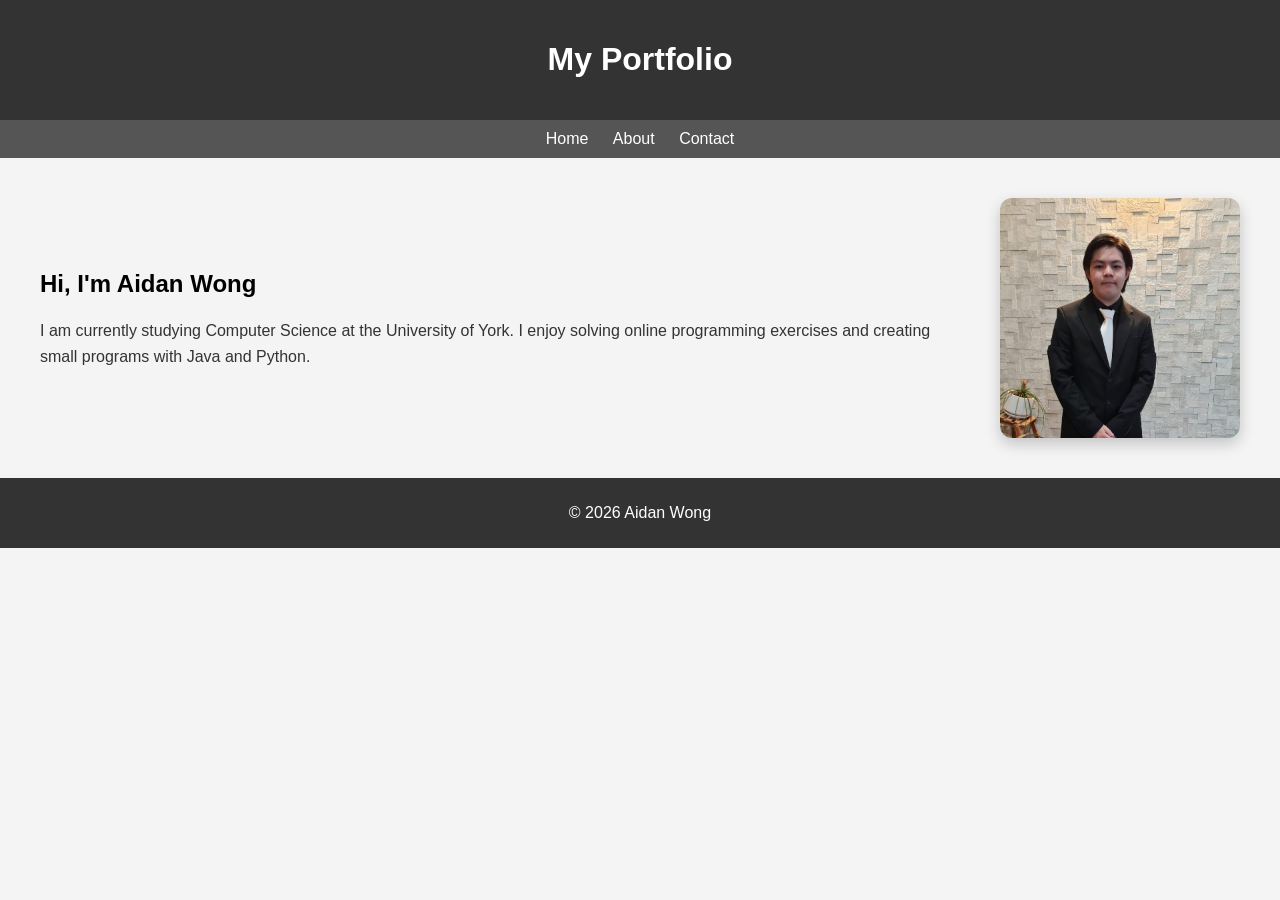
<file: index.html>
<!DOCTYPE html>
<html>
<head>
  <title>My Portfolio</title>
  <link rel="stylesheet" href="style.css">
</head>
<body>

<header>
  <h1>My Portfolio</h1>
</header>

<nav>
  <a href="index.html">Home</a>
  <a href="about.html">About</a>
  <a href="contact.html">Contact</a>
</nav>

<section class="hero">

  <div class="hero-text">
    <h2>Hi, I'm Aidan Wong</h2>
    <p>
      I am currently studying Computer Science at the University of York.
      I enjoy solving online programming exercises and creating small programs with Java and Python.
    </p>
  </div>

  <img src="profile.jpeg" alt="Profile picture" class="hero-img">

</section>

<footer>
  <p>© 2026 Aidan Wong</p>
</footer>

</body>
</html>
</file>
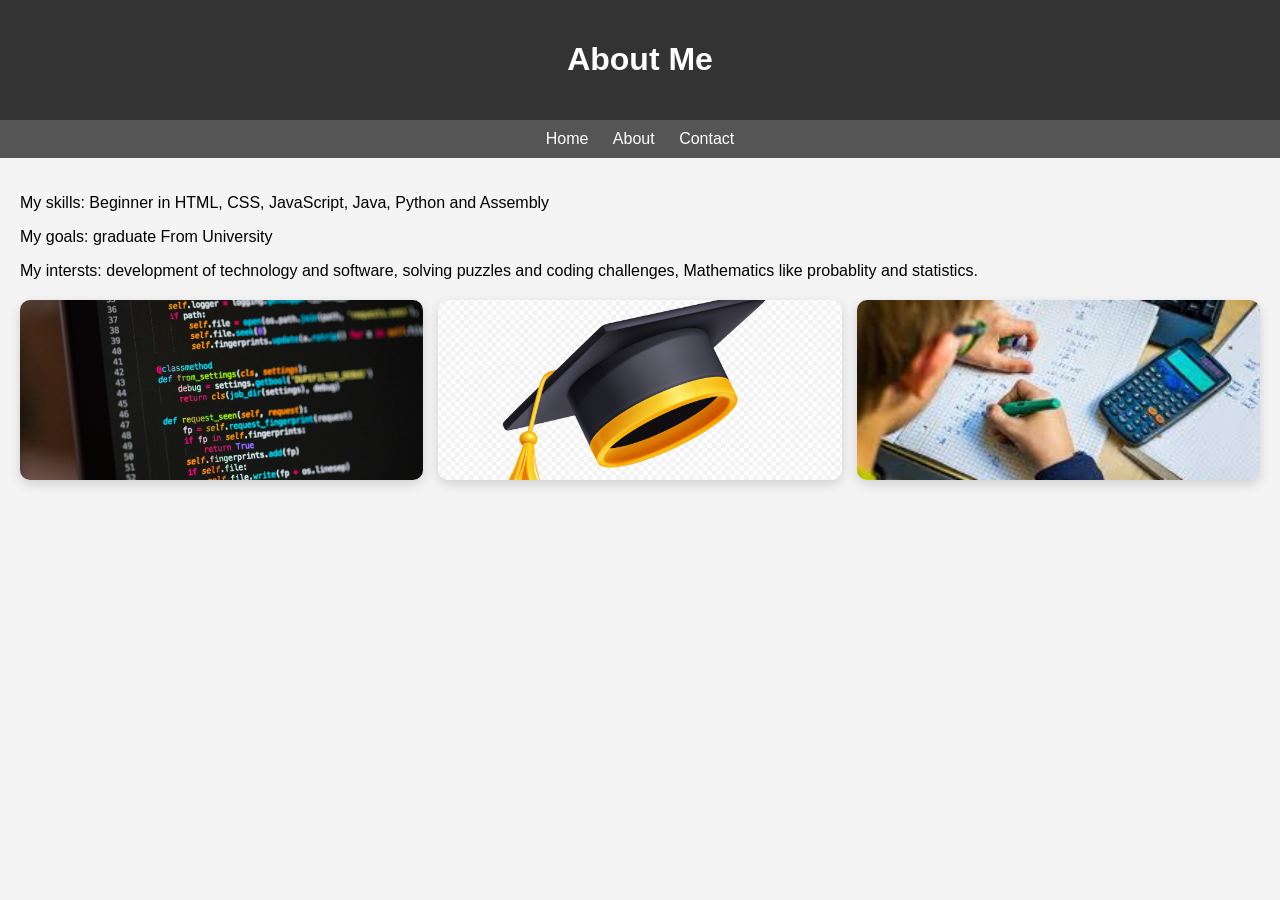
<file: about.html>
<!DOCTYPE html>
<html>
<head>
  <title>About Me</title>
  <link rel="stylesheet" href="style.css">
</head>
<body>

<header>
  <h1>About Me</h1>
</header>

<nav>
  <a href="index.html">Home</a>
  <a href="about.html">About</a>
  <a href="contact.html">Contact</a>
</nav>

<section>
  <p>My skills: Beginner in HTML, CSS, JavaScript, Java, Python and Assembly</p>
  <p>My goals: graduate From University</p>
  <p>My intersts: development of technology and software, solving puzzles and coding challenges, Mathematics like probablity and statistics.

  <div class="about-images">

  <img src="coding.jpg" alt="Image 1">
  <img src="graduation cap.jpg" alt="Image 2">
  <img src="math.jpg" alt="Image 3">

</div>

</section>

</body>
</html>
</file>
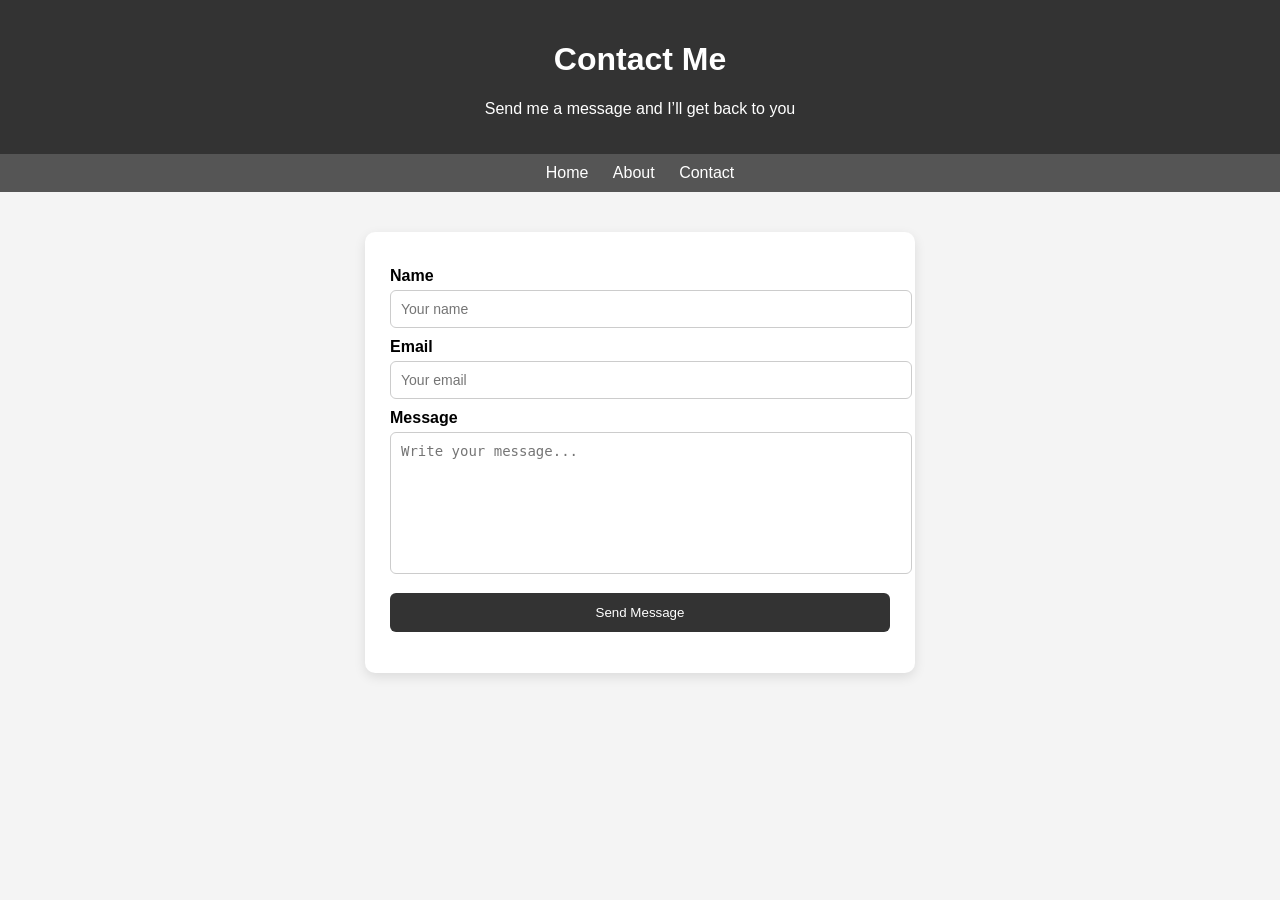
<file: contact.html>
<!DOCTYPE html>
<html>
<head>
  <title>Contact</title>
  <link rel="stylesheet" href="style.css">
</head>
<body>

<header>
  <h1>Contact Me</h1>
  <p>Send me a message and I’ll get back to you</p>
</header>

<nav>
  <a href="index.html">Home</a>
  <a href="about.html">About</a>
  <a href="contact.html">Contact</a>
</nav>

<div class="contact-container">

  <form id="contact-form" class="contact-form">

    <label>Name</label>
    <input type="text" id="name" placeholder="Your name" required>

    <label>Email</label>
    <input type="email" id="email" placeholder="Your email" required>

    <label>Message</label>
    <textarea id="message" placeholder="Write your message..." required></textarea>

    <button type="submit">Send Message</button>

    <p id="response"></p>

  </form>

</div>

<script src="script.js"></script>

</body>
</html>
</file>
<file: style.css>
body {
  font-family: Arial, sans-serif;
  margin: 0;
  background-color: #f4f4f4;
}

header {
  background-color: #333;
  color: white;
  padding: 20px;
  text-align: center;
}

nav {
  background: #555;
  padding: 10px;
  text-align: center;
}

nav a {
  color: white;
  margin: 10px;
  text-decoration: none;
}

section {
  padding: 20px;
}

footer {
  text-align: center;
  padding: 10px;
  background: #333;
  color: white;
}

@media (max-width: 600px) {
  body {
    font-size: 20px;
  }

  nav a {
    display: block;
    margin: 5px 0;
  }
}

.about-container {
  max-width: 800px;
  margin: 40px auto;
  padding: 20px;
  background: white;
  border-radius: 10px;
  box-shadow: 0 4px 12px rgba(0,0,0,0.1);
  line-height: 1.6;
}

.about-container h2 {
  margin-bottom: 10px;
}

.about-container p {
  margin-bottom: 10px;
}

.contact-container {
  display: flex;
  justify-content: center;
  padding: 40px;
}

.contact-form {
  background: white;
  padding: 25px;
  border-radius: 10px;
  width: 100%;
  max-width: 500px;
  box-shadow: 0 4px 12px rgba(0,0,0,0.1);
}

.contact-form label {
  display: block;
  margin-top: 10px;
  font-weight: bold;
}

.contact-form input,
.contact-form textarea {
  width: 100%;
  padding: 10px;
  margin-top: 5px;
  border: 1px solid #ccc;
  border-radius: 6px;
  font-size: 14px;
}

.contact-form textarea {
  height: 120px;
  resize: none;
}

.contact-form button {
  margin-top: 15px;
  width: 100%;
  padding: 12px;
  background: #333;
  color: white;
  border: none;
  border-radius: 6px;
  cursor: pointer;
}

.contact-form button:hover {
  background: #555;
}

#response {
  margin-top: 10px;
  text-align: center;
  color: green;
}


.hero {
  display: flex;
  align-items: center;
  justify-content: space-between;
  padding: 40px;
  gap: 30px;
}


.hero-text {
  flex: 1;
}

.hero-text p {
  line-height: 1.6;
  color: #333;
}


.hero-img {
  width: 240px;
  height: 240px;
  object-fit: cover;
  object-position: top;
  border-radius: 12px;
  box-shadow: 0 6px 15px rgba(0,0,0,0.2);
}


@media (max-width: 768px) {
  .hero {
    flex-direction: column;
    text-align: center;
    padding: 30px;
  }

  .hero-img {
    width: 400px;
    height: 400px;
    margin-top: 20px;
  }

  .hero-text {
    padding: 0 10px;
  }
}

.about-images {
  display: flex;
  justify-content: space-between;
  gap: 15px;
  margin-top: 20px;
}

.about-images img {
  width: 33%;
  height: 180px;
  object-fit: cover;
  object-position: center;

  border-radius: 10px;
  box-shadow: 0 4px 12px rgba(0,0,0,0.15);
}

@media (max-width: 768px) {
  .about-images {
    flex-direction: column;
  }

  .about-images img {
    width: 100%;
    height: 200px;
  }
}
</file>
